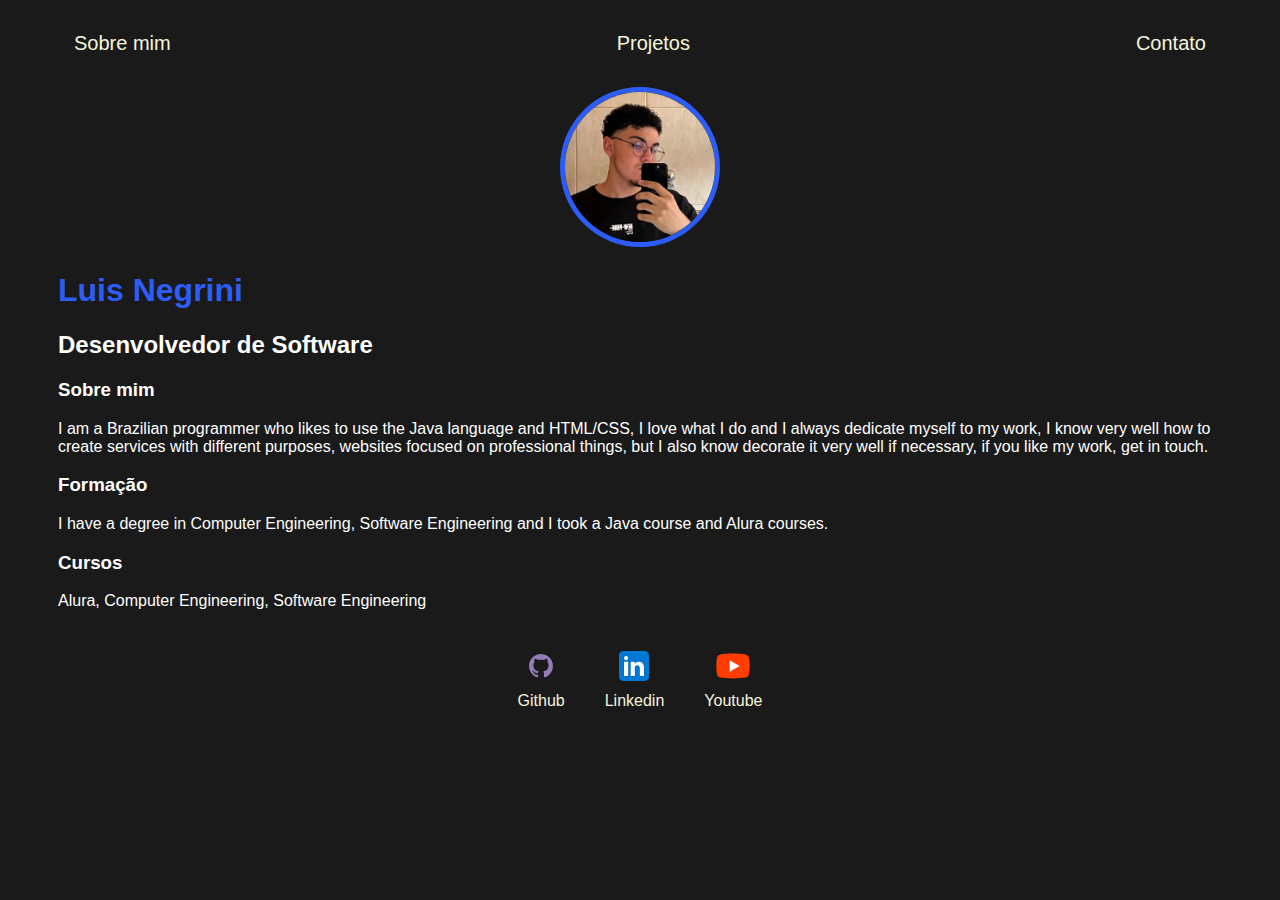
<file: index.html>
<!DOCTYPE html>
<html lang="en">

<head>
    <meta charset="UTF-8">
    <meta http-equiv="X-UA-Compatible" content="IE=edge">
    <meta name="viewport" content="width=device-width, initial-scale=1.0">
    <title>Luis Negrini</title>
    <link rel="stylesheet" href="style.css">
</head>

<body>
    <div class="container">
        <nav>
            <ul>
                <li>
                    <a href="index.html">Sobre mim</a>
                </li>
                <li>
                    <a href="project.html">Projetos</a>
                </li>
                <li>
                    <a href="contact.html">Contato</a>
                </li>
            </ul>
        </nav>

        <header>
            <div class="center">
                <img src="./img/IMG_6969.webp"></img>
            </div>
            <h1>Luis Negrini</h1>
            <h2>Desenvolvedor de Software</h2>
        </header>

        <main>
            <section>
                <h3>Sobre mim</h3>
                <p>
                    I am a Brazilian programmer who likes to use the Java language and HTML/CSS, I love what I do and I always dedicate myself to my work, I know very well how to create services with different purposes, websites focused on professional things, but I also know decorate it very well if necessary, if you like my work, get in touch.

                </p>
            </section>
            <section>
                <h3>Formação</h3>
                <p>
                    I have a degree in Computer Engineering, Software Engineering and I took a Java course and Alura courses.

                </p>
            </section>
            <section>
                <h3>Cursos</h3>
                <p>
Alura, Computer Engineering, Software Engineering 
                </p>
            </section>
        </main>

        <footer>
            <a href="https://github.com/luisDoCrime" target="_blank" rel="noopener noreferrer">
                <img src="./img/github.svg"></img>
                <p>Github</p>
            </a>
            <a href="" target="_blank" rel="noopener noreferrer">
                <img src="./img/linkedin.svg"></img>
                <p>Linkedin</p>
            </a>
            <a href="" target="_blank" rel="noopener noreferrer">
                <img src="./img/youtube.svg"></img>
                <p>Youtube</p>
            </a>
        </footer>
    </div>

</body>

</html>
</file>
<file: style.css>
body {
    color: white;
    background-color: rgb(26, 26, 26);
    font-family: Arial, Helvetica, sans-serif;
}

ul {
    display: flex;
    justify-content: space-between;
    list-style-type: none;
    align-items: center;
    padding: 16px;
}

a {
    color: beige;
    text-decoration: none;
}

header img {
    width: 150px;
    height: 150px;
    border-radius: 50%;
    border: 5px solid #2d5df8;
}

.center {
    text-align: center;
}

h1 {
    color: #2d5df8;
}

footer img {
    width: 40px;
    height: 40px;
}

footer {
    display: flex;
    justify-content: center;
}

footer a {
    margin: 20px;
    text-align: center;
}

footer p {
    margin-top: 2px;
}

.container {
    padding: 0px 50px;
}

nav a {
    font-size: 20px;
}

nav a:hover {
    color: #5BBE42;
}

.contact-form input{
    width: 100%;
    padding: 8px 0;
    margin: 8px 0;
}

.contact-form input[type=text] {
    height: 100px;
}

button {
    color: black;
    background-color: white;
    border: none;
    width: 100px;
    height: 30px;
}
</file>
